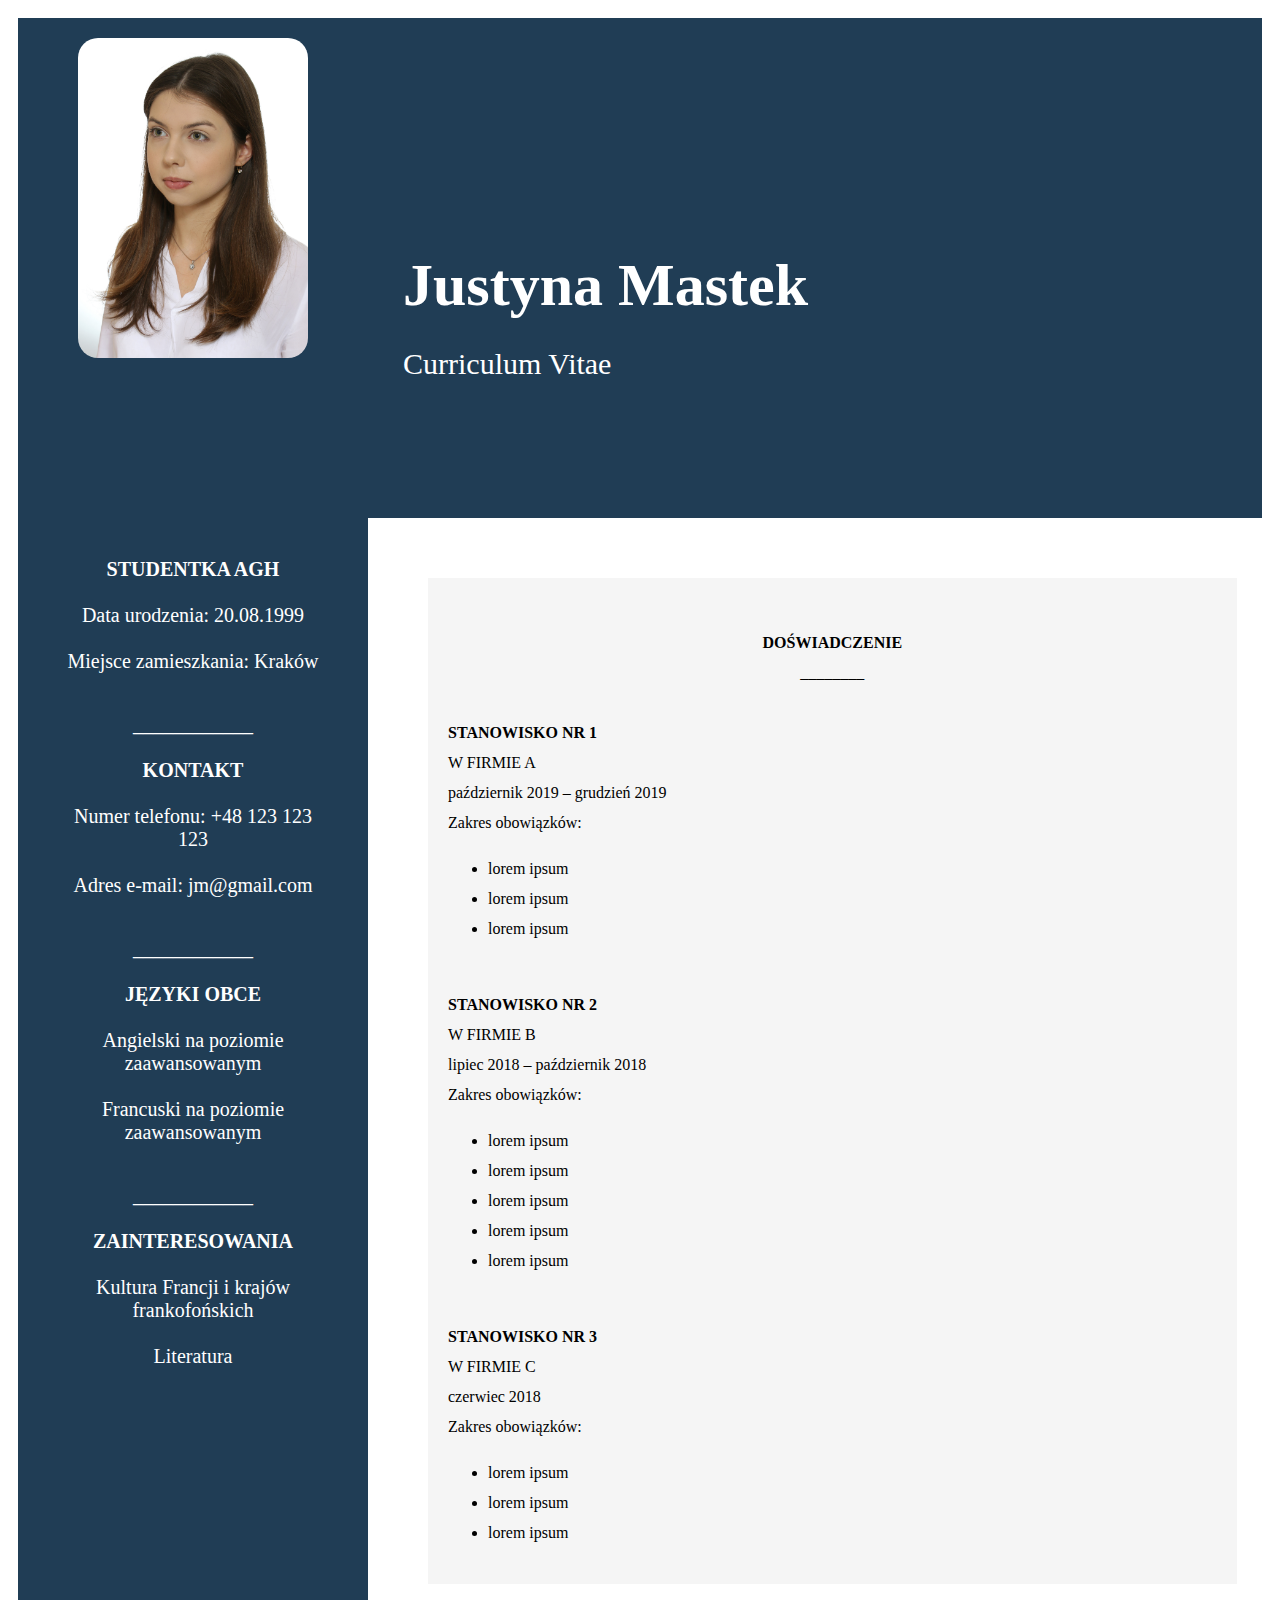
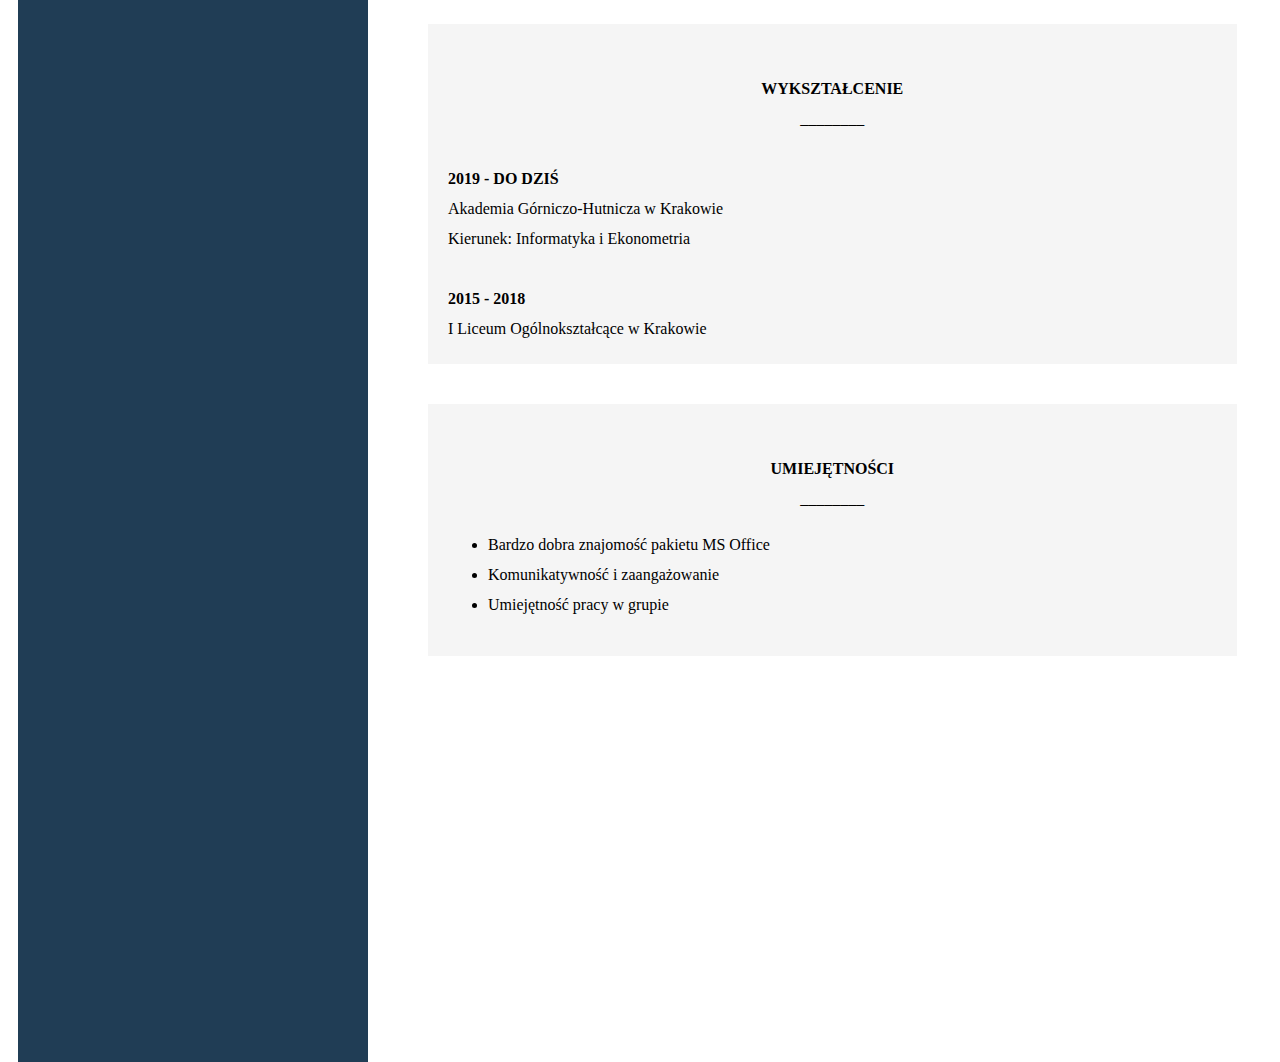
<file: index.html>
<!DOCTYPE html>
<html lang="pl-PL">
    <head>
        <title>CV</title>
        <style>
            .grid-container {
                display: grid;
                padding: 10px;
                grid-gap:10 px;
                background-color: white;
                grid-template-columns: 350px auto;
                grid-template-rows: 500px auto;             
                            
            }

            .grid-item {
                padding: 20px;
                text-align: center;
                background-color: rgba(255, 255, 255, 0.8);
            }

            .item1 {
                background-color:  rgb(32, 61, 85);
                grid-column: 1;
                grid-row: 1;
                min-width: 300px;
                
            }

            .item2 {
                background-color: rgb(32, 61, 85);
                grid-column: 2;
                grid-row:1;
                color: white; 
                text-align: left;  
                font-size: 60px;
                
            }

            .item3 {
                background-color:  rgb(32, 61, 85);
                grid-column: 1;
                grid-row:2;
                color: white;  
                text-align: center; 
                font-size: 20px;
                height: 117%;
                min-width: 300px;
            }

            .item4 {
                background-color:white ;
                grid-column: 2;
                grid-row: 2;
                line-height: 30px;
            }
            img {
                border-radius: 20px;
                max-width: 10 px;
                height: auto;
            }

            .flex-container{
                display: flex;
                background-color: white;
                flex-direction: column;
                padding: 20px;
                width: 90%;                
            }
            .flex-container>div{
                background-color: whitesmoke;
                padding: 20px;
                margin: 20px;
                width: 100%;
                height: 100%;
                text-align: left;
            }
            .flex-container1{
                display: flex;
                flex-direction: column;
                text-align: center; 
            }
            .flex-container1>div{
                margin: 20px;
                text-align: center;                
            }
            .flex-container2{
                display: flex;
                flex-direction: column;
                text-align: left; 
            }
            .flex-container2>div{
                margin: 15px;
            }
            small{
                font-size: 30px;
            }


        </style>

    </head>
    <body>
        <div class="grid-container">
            <div class="grid-item item1">
                <img src="zdjecie.jpg" alt="photo" width=230px height="100px">
            </div>
            <div class="grid-item item2">
                <div class="flex-container2">
                    <div><br></div>
                    <div><br></div>
                    <div><b>Justyna Mastek</b>
                    <br><small>Curriculum Vitae</small>
                </div>
                </div>
            </div>
            <div class="grid-item item3">
                <div class="flex-container1">
                    <div><b>STUDENTKA AGH</b>
                        <br><br>Data urodzenia: 20.08.1999
                        <br><br>Miejsce zamieszkania: Kraków</div>
                    <div>____________
                        <br><br><b>KONTAKT</b> 
                        <br><br> Numer telefonu: +48 123 123 123
                        <br><br> Adres e-mail: jm@gmail.com 
                    </div>
                    <div>____________
                        <br><br><b>JĘZYKI OBCE</b>
                        <br><br>Angielski na poziomie zaawansowanym
                        <br><br>Francuski na poziomie zaawansowanym
                    </div>
                    <div>____________
                        <br><br><b>ZAINTERESOWANIA</b>
                        <br><br> Kultura Francji i krajów frankofońskich
                        <br><br> Literatura
                    </div>
                </div>
            </div>
            <div class="grid-item item4">
                <div class="flex-container">
                    <div>
                    <center><br>
                    <b>DOŚWIADCZENIE</b> 
                    <br>________<br> </center>
                    <br> <b>STANOWISKO NR 1</b>
                    <br> W FIRMIE A
                    <br>październik 2019 – grudzień 2019
                    <br> Zakres obowiązków:
                    <ul>
                    <li> lorem ipsum </li>
                    <li> lorem ipsum </li>
                    <li> lorem ipsum </li>
                    </ul>
                    <br> <b>STANOWISKO NR 2</b>
                    <br> W FIRMIE B 
                    <br> lipiec 2018 – październik 2018
                    <br> Zakres obowiązków:
                    <ul>
                    <li> lorem ipsum </li>
                    <li> lorem ipsum </li>
                    <li> lorem ipsum </li>
                    <li> lorem ipsum </li>
                    <li> lorem ipsum </li>
                    </ul>
                    <br> <b>STANOWISKO NR 3</b>
                    <br> W FIRMIE C
                    <br> czerwiec 2018
                    <br> Zakres obowiązków:
                    <ul>
                    <li> lorem ipsum </li>
                    <li> lorem ipsum </li>
                    <li> lorem ipsum </li>
                    </ul>
                    </div>
                    <div>
                        <center><br>
                        <b>WYKSZTAŁCENIE</b> 
                        <br>________<br> </center>
                        <br> <b>2019 - DO DZIŚ </b>
                            <br>Akademia Górniczo-Hutnicza w Krakowie
                            <br>Kierunek: Informatyka i Ekonometria
                        <br>
                        <br> <b>2015 - 2018</b> 
                        <br>I Liceum Ogólnokształcące w Krakowie
                    </div>
                    <div>
                        <center><br>
                            <b>UMIEJĘTNOŚCI</b> 
                            <br>________<br> </center>
                            <ul>
                                <li>Bardzo dobra znajomość pakietu MS Office</li>
                                <li>Komunikatywność i zaangażowanie</li> 
                                <li>Umiejętność pracy w grupie</li> 
                            </ul>
                        </div>
                </div>
            </div>
        </div>

    </body>
</html>
</file>
